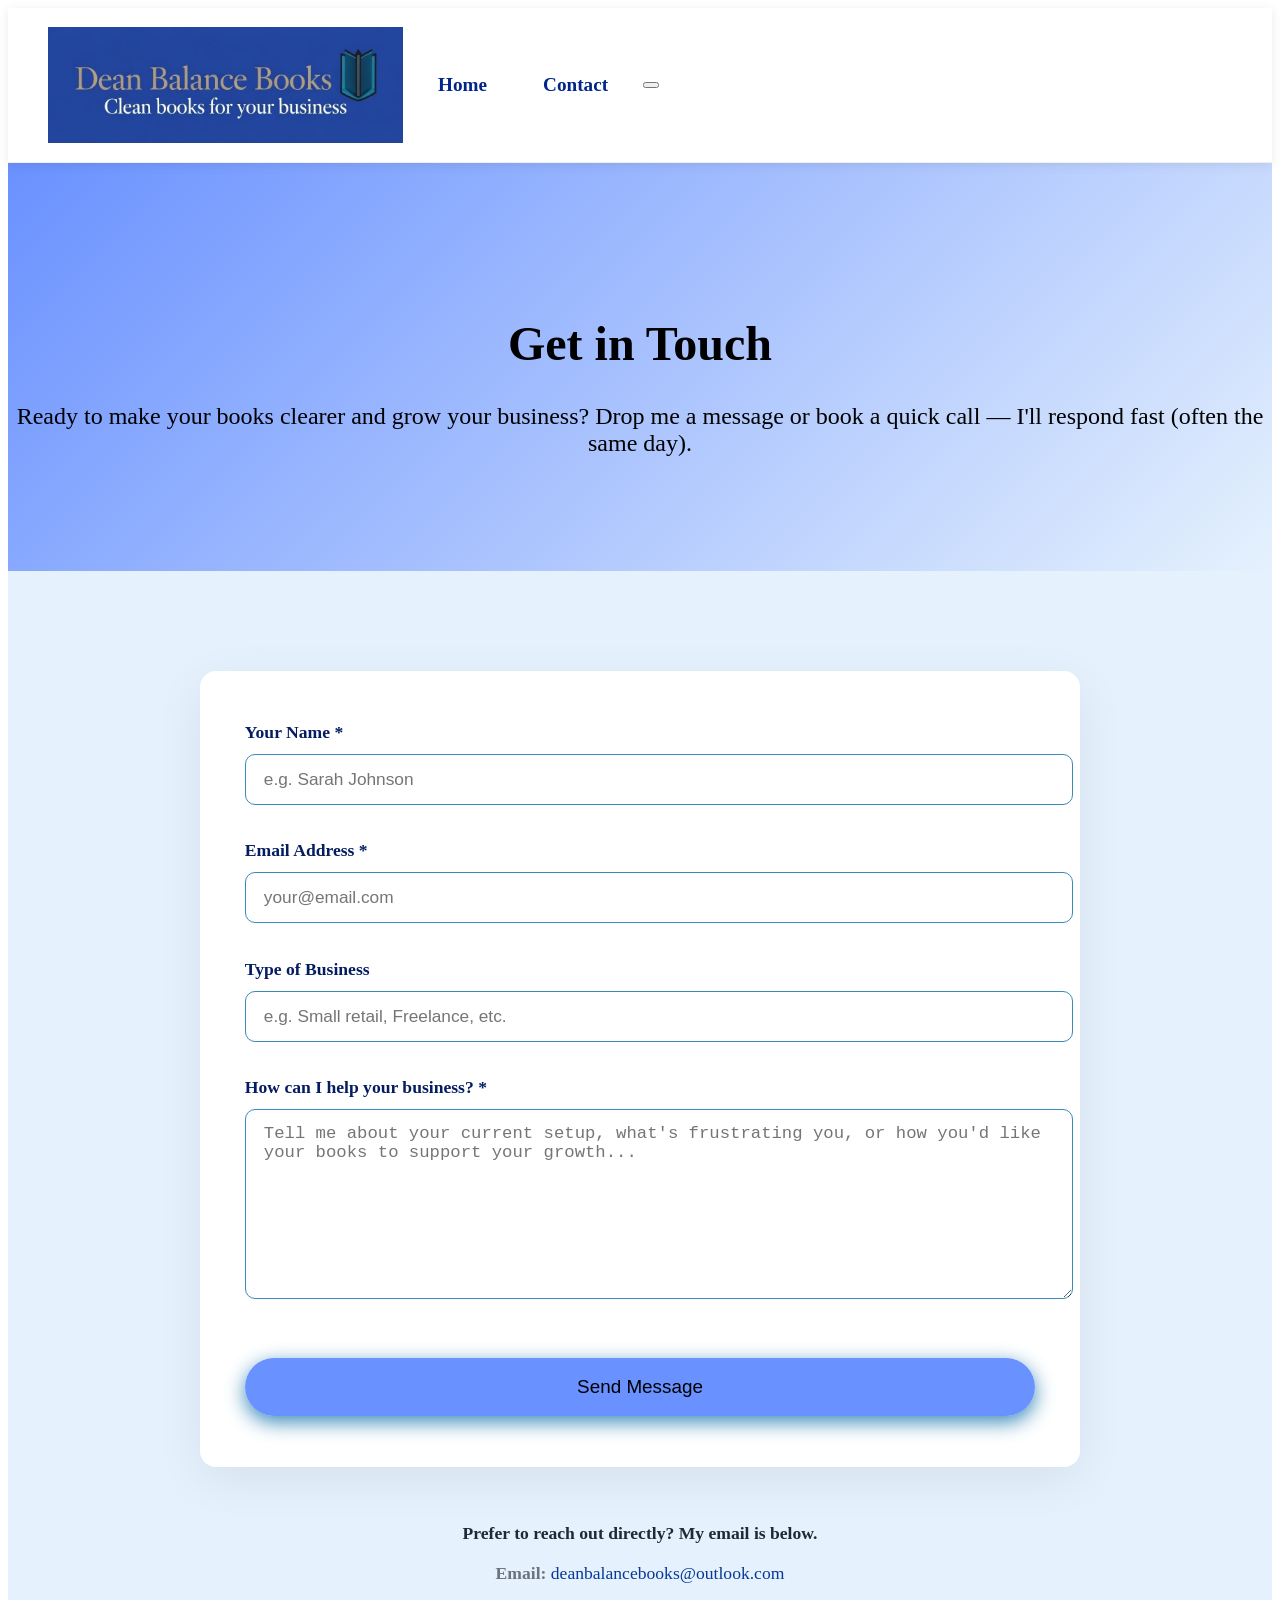
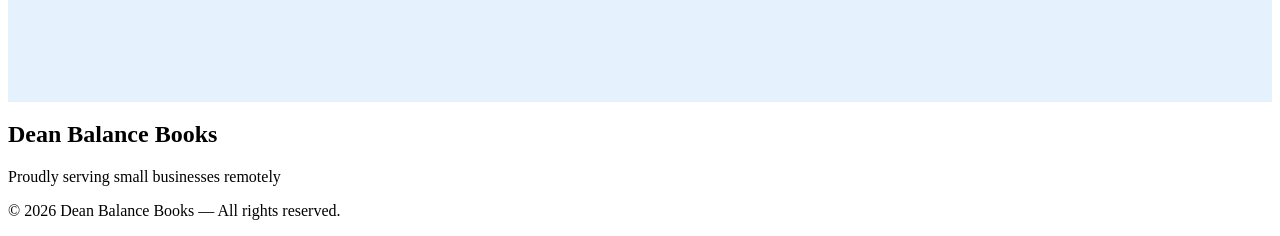
<file: Contact Page/index.html>
<!DOCTYPE html>
<html lang="en">
<head>
  <meta charset="UTF-8" />
  <meta name="viewport" content="width=device-width, initial-scale=1.0"/>
  <title>Dean Balance Books Contact Form</title>
  <meta name="description" content=" Get in touch with Caitlin Dean Bookkeeping. Book a free discovery call or ask any question about your small business finances."/>

  <link rel="stylesheet" href="styles.css">
</head>
<body>
<nav class="main-nav">
  <div class="container">
    <div class="nav-content">
      <!-- Logo / Brand -->
      <img src="logo.jpg" alt="Dean Balance Books Logo" class="logo">
      </a>

      <!-- Menu links -->
      <ul class="nav-links">
        <li><a href="index.html">Home</a></li>
        <li><a href="contact.html">Contact</a></li>
      </ul>

      <!-- Mobile menu toggle (hamburger) -->
      <button class="menu-toggle" aria-label="Toggle menu">
        <span></span>
        <span></span>
        <span></span>
      </button>
    </div>
  </div>
</nav>
  <header>
    <div class="container">
      <h1 style="font-size: 3rem;">Get in Touch</h1>
      <p class="lead" style=" font-size: 1.5rem;">Ready to make your books clearer and grow your business? Drop me a message or book a quick call — I'll respond fast (often the same day).</p>
    </div>
  </header>

  <section id="contact-form">
    <div class="container">
      <div class="form-wrapper">
        <form id="form" method="POST" class="contact-form">
  <input type="hidden" name="access_key" value="8e34e6bb-6ea8-4bdf-ab73-58a92a766920">

            
          <div class="form-group">
            <label for="name">Your Name *</label>
            <input type="text" id="name" name="name" required placeholder="e.g. Sarah Johnson">
          </div>

          <div class="form-group">
            <label for="email">Email Address *</label>
            <input type="email" id="email" name="email" required placeholder="your@email.com">
          </div>

          <div class="form-group">
            <label for="business">Type of Business</label>
      <input type="text" id="business" name="business" placeholder="e.g. Small retail, Freelance, etc.">
          </div>

          <div class="form-group">
            <label for="message">How can I help your business? *</label>
            <textarea id="message" name="message" rows="6" required placeholder="Tell me about your current setup, what's frustrating you, or how you'd like your books to support your growth..."></textarea>
          </div>
          
          <button type="submit" class="btn">Send Message</button>
              
          
          </form>

          <div id="thank-you" style="display: none; text-align: center; padding: 4rem 1rem; background: #FAFBFD; border-radius: 16px; box-shadow: 0 12px 48px #89d4ff; max-width: 700px; margin: 0 auto;">
  <h2 style="color: #00378a; font-size: 3rem; margin-bottom: 1.5rem;">Thank You!</h2>
  <p style="font-size: 1.35rem; line-height: 1.6; color: var(--dark); margin-bottom: 2.5rem;">
    Your message has been sent successfully.<br>
    I'll review it and get back to you soon — usually within 24 hours.
  </p>

</div>

        <div class="alternative-contact">
          <p>Prefer to reach out directly? My email is below.</p>
          <p>
            <strong>Email:</strong> <a href="mailto:deanbalancebooks@outlook.com">deanbalancebooks@outlook.com</a><br>
          </p>
        </div>
      </div>
    </div>
  </section>

  <footer>
    <div class="container">
      <h2 class="footer-logo">Dean Balance Books</h2>
      <div class="contact-info">
              Proudly serving small businesses remotely
      </div>
      <p class="copyright">
        © 2026 Dean Balance Books — All rights reserved.
      </p>
    </div>
  </footer>
<script src="script.js" defer></script>
</body>
</html>
</file>
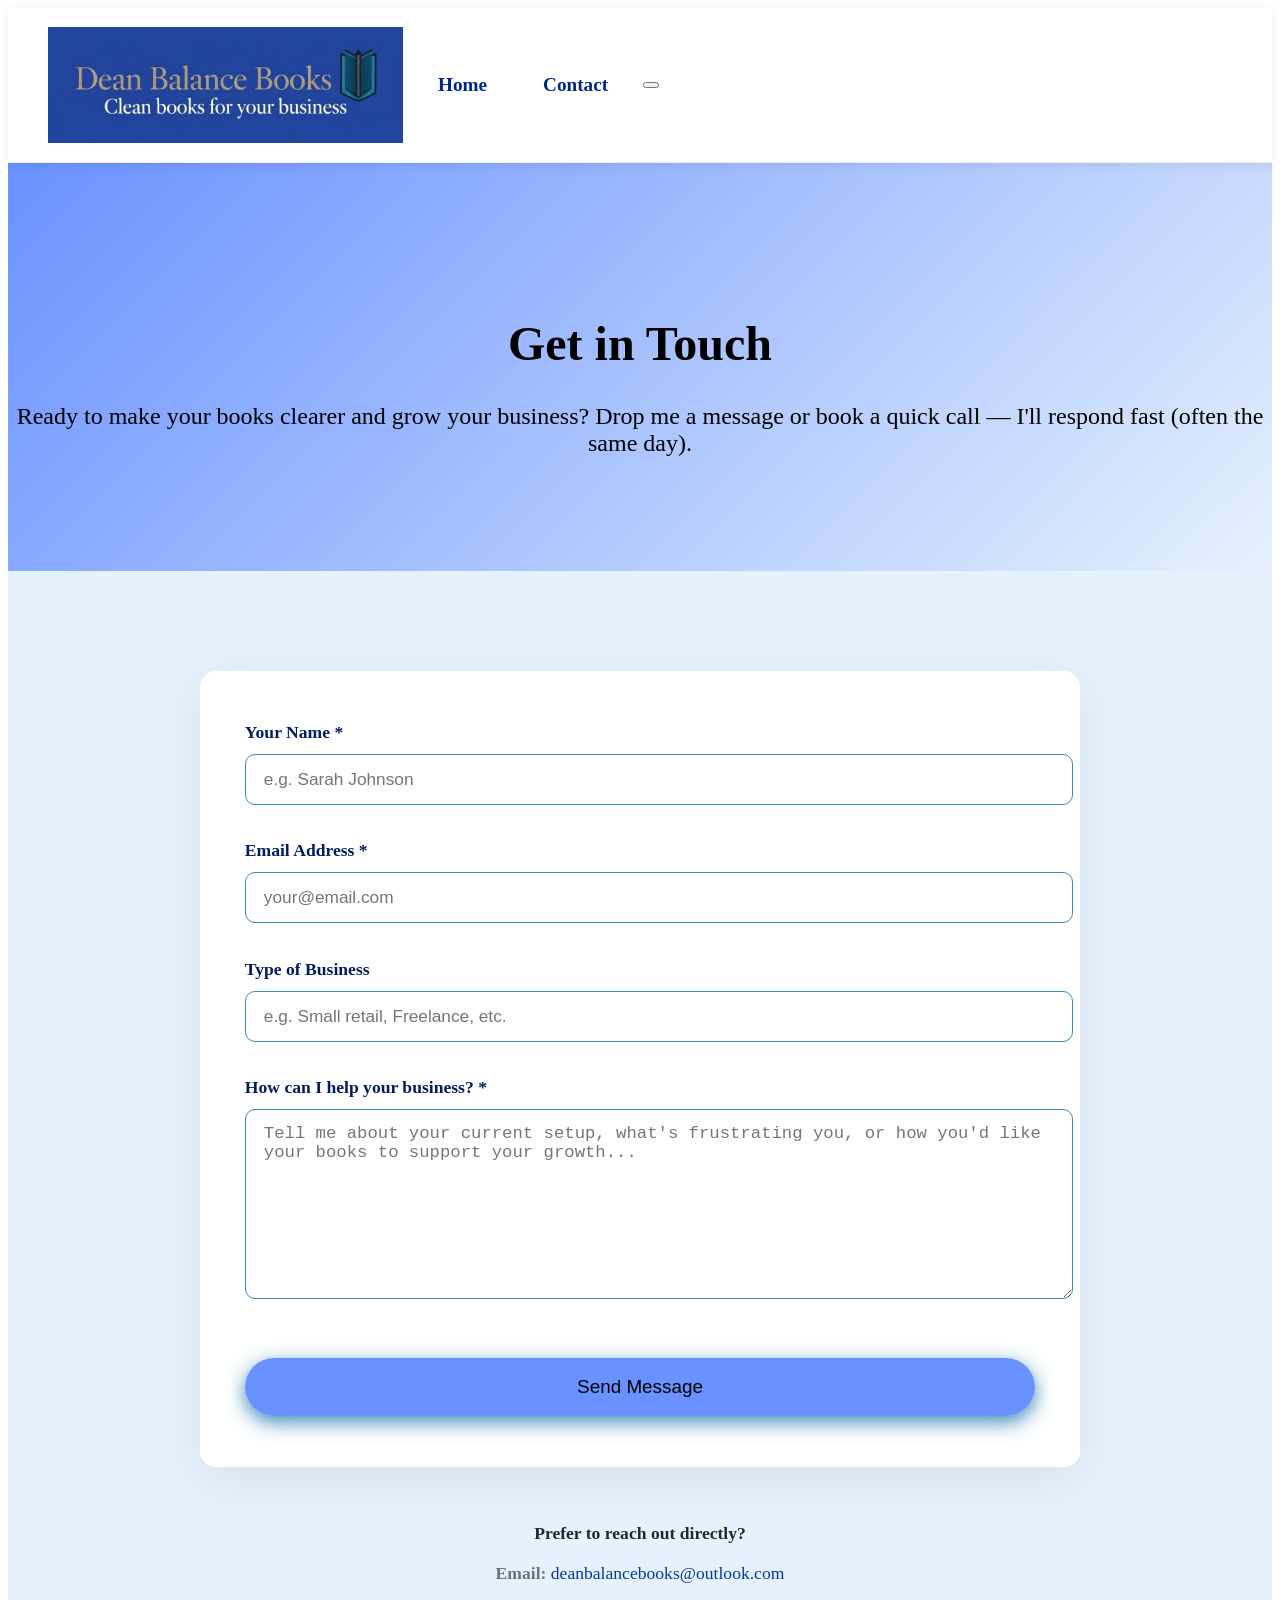
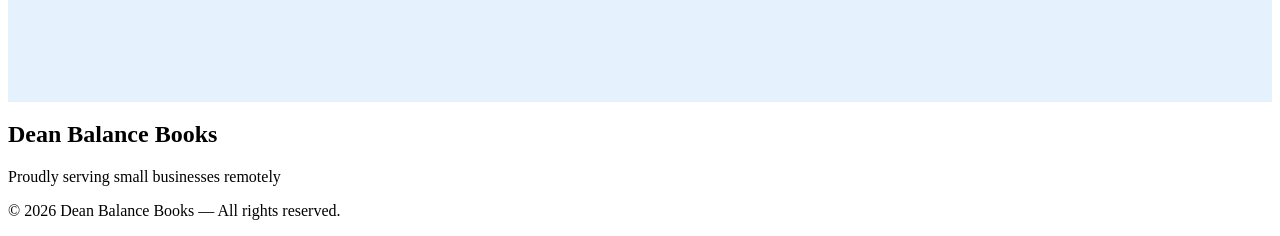
<file: Contact Page/contact.html>
<!DOCTYPE html>
<html lang="en">
<head>
  <meta charset="UTF-8" />
  <meta name="viewport" content="width=device-width, initial-scale=1.0"/>
  <title>Dean Balance Books Contact Form</title>
  <meta name="description" content="Get in touch with Caitlin Dean Bookkeeping. Book a free discovery call or ask any question about your small business finances."/>

  <link rel="stylesheet" href="styles.css">
</head>
<body>
<nav class="main-nav">
  <div class="container">
    <div class="nav-content">
      <!-- Logo / Brand -->
      <img src="logo.jpg" alt="Dean Balance Books Logo" class="logo">
      </a>

      <!-- Menu links -->
      <ul class="nav-links">
        <li><a href="index.html">Home</a></li>
        <li><a href="contact.html">Contact</a></li>
      </ul>

      <!-- Mobile menu toggle (hamburger) -->
      <button class="menu-toggle" aria-label="Toggle menu">
        <span></span>
        <span></span>
        <span></span>
      </button>
    </div>
  </div>
</nav>
  <header>
    <div class="container">
      <h1 style="font-size: 3rem;">Get in Touch</h1>
      <p class="lead" style=" font-size: 1.5rem;">Ready to make your books clearer and grow your business? Drop me a message or book a quick call — I'll respond fast (often the same day).</p>
    </div>
  </header>

  <section id="contact-form">
    <div class="container">
      <div class="form-wrapper">
        <form id="form" method="POST" class="contact-form">
  <input type="hidden" name="access_key" value="8e34e6bb-6ea8-4bdf-ab73-58a92a766920">

            
          <div class="form-group">
            <label for="name">Your Name *</label>
            <input type="text" id="name" name="name" required placeholder="e.g. Sarah Johnson">
          </div>

          <div class="form-group">
            <label for="email">Email Address *</label>
            <input type="email" id="email" name="email" required placeholder="your@email.com">
          </div>

          <div class="form-group">
            <label for="business">Type of Business</label>
      <input type="text" id="business" name="business" placeholder="e.g. Small retail, Freelance, etc.">
          </div>

          <div class="form-group">
            <label for="message">How can I help your business? *</label>
            <textarea id="message" name="message" rows="6" required placeholder="Tell me about your current setup, what's frustrating you, or how you'd like your books to support your growth..."></textarea>
          </div>
          
          <button type="submit" class="btn">Send Message</button>
              
          
          </form>

          <div id="thank-you" style="display: none; text-align: center; padding: 4rem 1rem; background: #FAFBFD; border-radius: 16px; box-shadow: 0 12px 48px #89d4ff; max-width: 700px; margin: 0 auto;">
  <h2 style="color: #00378a; font-size: 3rem; margin-bottom: 1.5rem;">Thank You!</h2>
  <p style="font-size: 1.35rem; line-height: 1.6; color: var(--dark); margin-bottom: 2.5rem;">
    Your message has been sent successfully.<br>
    I'll review it and get back to you soon — usually within 24 hours.
  </p>

</div>

        <div class="alternative-contact">
          <p>Prefer to reach out directly?</p>
          <p>
            <strong>Email:</strong> <a href="mailto:deanbalancebooks@outlook.com">deanbalancebooks@outlook.com</a><br>
          </p>
        </div>
      </div>
    </div>
  </section>

  <footer>
    <div class="container">
      <h2 class="footer-logo">Dean Balance Books</h2>
      <div class="contact-info">
              Proudly serving small businesses remotely
      </div>
      <p class="copyright">
        © 2026 Dean Balance Books — All rights reserved.
      </p>
    </div>
  </footer>
<script src="script.js" defer></script>
</body>
</html>
</file>
<file: Contact Page/styles.css>
:root {
  --primary: #063997;        /* slightly softer blue */
  --primary-dark: #041d61;
  --accent: #4677ffce;         /* friendlier green */
  --light: #e5f1fd;
  --dark: #1f2937;
  --gray: #6b7280;
}
.main-nav {
  position: sticky;
  top: 0;
  z-index: 1000;
  background: white;
  box-shadow: 0 2px 10px rgba(0,0,0,0.08);
  border-bottom: 1px solid rgba(0,0,0,0.06);
}

.nav-content {
  display: flex;
  align-items: center;
  padding: 1.2rem 40px;
  gap: 35px;                 /* ← reduced a lot to pull menu closer */
}

.logo {
  width: 355px;              /* ← slightly smaller so it fits better */
  height: auto;
  flex-shrink: 0;
  display: block;
  overflow: hidden;          /* cuts off any extra transparent space on the right */
}

.logo img {
  width: 355px !important;   /* forces the image to obey our size */
  max-width: 355px !important;
  height: auto !important;
}

.nav-links {
  display: flex;
  justify-content: center;
  gap: 3.5rem;               /* space between Home and Contact — keep or change to 3rem if too wide */
  margin: 0;
  padding: 0;
  list-style: none;
}

 /* Optional: if you ever add something on the far right (cart, language, etc.) */
.right-placeholder {
  flex: 1;
  text-align: right;
}

.nav-links li a {
  color: #00258b;
  text-decoration: none;
  font-weight: 550;
  font-size: 1.2rem;
  transition: color 0.2s ease;
  position: relative;
}

.nav-links li a:hover,
.nav-links li a.active {
  color: var(--primary);
}

/* Underline hover effect (optional, keep or remove) */
.nav-links li a::after {
  content: '';
  position: absolute;
  width: 0;
  height: 2px;
  bottom: -6px;
  left: 0;
  background: var(--primary);
  transition: width 0.3s ease;
}

.nav-links li a:hover::after,
.nav-links li a.active::after {
  width: 100%;
}

/* Mobile menu toggle & styles remain the same */
@media (max-width: 768px) {
  .nav-links {
    position: absolute;
    top: 100%;
    left: 0;
    right: 0;
    background: white;
    flex-direction: column;
    padding: 1.5rem;
    gap: 1.5rem;
    box-shadow: 0 8px 16px rgba(0,0,0,0.1);
    transform: translateY(-10px);
    opacity: 0;
    visibility: hidden;
    transition: all 0.3s ease;
  }

  .nav-links.active {
    transform: translateY(0);
    opacity: 1;
    visibility: visible;
  }

  .menu-toggle {
    display: flex;
  }
}

  /* Hamburger animation */
  .menu-toggle.active span:nth-child(1) {
    transform: rotate(45deg) translate(5px, 5px);
  }

  .menu-toggle.active span:nth-child(2) {
    opacity: 0;
  }

  .menu-toggle.active span:nth-child(3) {
    transform: rotate(-45deg) translate(7px, -6px);
  }

/* Contact Page – Modern Minimalist Style Matching Main Page */
header {
  padding: 120px 0 90px;                    /* Exact match to main page */
  background: linear-gradient(135deg, var(--accent) 0%, var(--light) 100%);
  color: rgb(0, 0, 0);
  text-align: center;
}

#contact-form {
  padding: 100px 0;                         /* Matches main section padding */
  background: var(--light);
}

.form-wrapper {
  max-width: 880px;                         /* Wider for comfort – not too small, still centered */
  margin: 0 auto;
}

.contact-form {
  background: white;
  padding: 3.2rem 2.8rem;                   /* Generous internal space like modern examples */
  border-radius: 16px;
  box-shadow: 0 12px 48px rgba(0,0,0,0.07); /* Slightly deeper shadow for card lift */
  transition: transform 0.3s ease, box-shadow 0.3s ease;
}

.contact-form:hover {
  transform: translateY(-8px);
  box-shadow: 0 20px 60px rgba(0,0,0,0.12); /* Matches service card hover on main page */
}

.form-group {
  margin-bottom: 2.2rem;                    /* More vertical breathing room */
}

.form-group label {
  display: block;
  font-weight: 600;
  margin-bottom: 0.7rem;
  color: var(--primary-dark);               /* Blue tint for trust */
  font-size: 1.1rem;
}

.form-group input,
.form-group textarea {
  width: 100%;
  padding: 14px 18px;
  border: 1px solid #3a8ab9;
  border-radius: 10px;
  font-size: 1.08rem;
  transition: border-color 0.25s, box-shadow 0.25s;
}

.form-group input:focus,
.form-group textarea:focus {
  border-color: var(--accent);              /* Green focus for positive action */
  box-shadow: 0 0 0 4px #3a8ab9;
  outline: none;
}

.form-group textarea {
  resize: vertical;
  min-height: 160px;
}

.contact-form .btn {
  width: 100%;
  padding: 18px;
  font-size: 1.18rem;
  background: var(--accent);
  border: none;
  border-radius: 50px;
  margin-top: 1.2rem;
  box-shadow: 0 6px 20px #3a8ab9;
}

.contact-form .btn:hover {
  background: #3a8ab9;
  transform: translateY(-4px);
  box-shadow: 0 12px 30px #3a8ab9;
}

.alternative-contact {
  text-align: center;
  margin-top: 3.5rem;
  font-size: 1.1rem;
  color: var(--gray);
}

.alternative-contact p:first-child {
  font-weight: 600;
  color: var(--dark);
  margin-bottom: 1.2rem;
}

.alternative-contact a {
  color: var(--primary);
  font-weight: 500;
  text-decoration: none;
}

.alternative-contact a:hover {
  color: var(--accent);
  text-decoration: underline;
}

/* Responsive – matches main page */
@media (max-width: 768px) {
  header { padding: 90px 0 70px; }
  #contact-form { padding: 70px 0; }
  .form-wrapper { max-width: 100%; }
  .contact-form { padding: 2.5rem 1.8rem; }
}
/* Go Back button */
.back-wrapper {
  text-align: left;           /* or center if you prefer */
  margin: 20px 0 40px 0;
}

.back-button {
  display: inline-block;
  padding: 10px 20px;
  background-color: #f1f1f1;
  color: #333;
  text-decoration: none;
  font-size: 1rem;
  border-radius: 6px;
  transition: all 0.3s ease;
}

.back-button:hover {
  background-color: #9ac3ff;
  color: #033c92;
}
</file>
